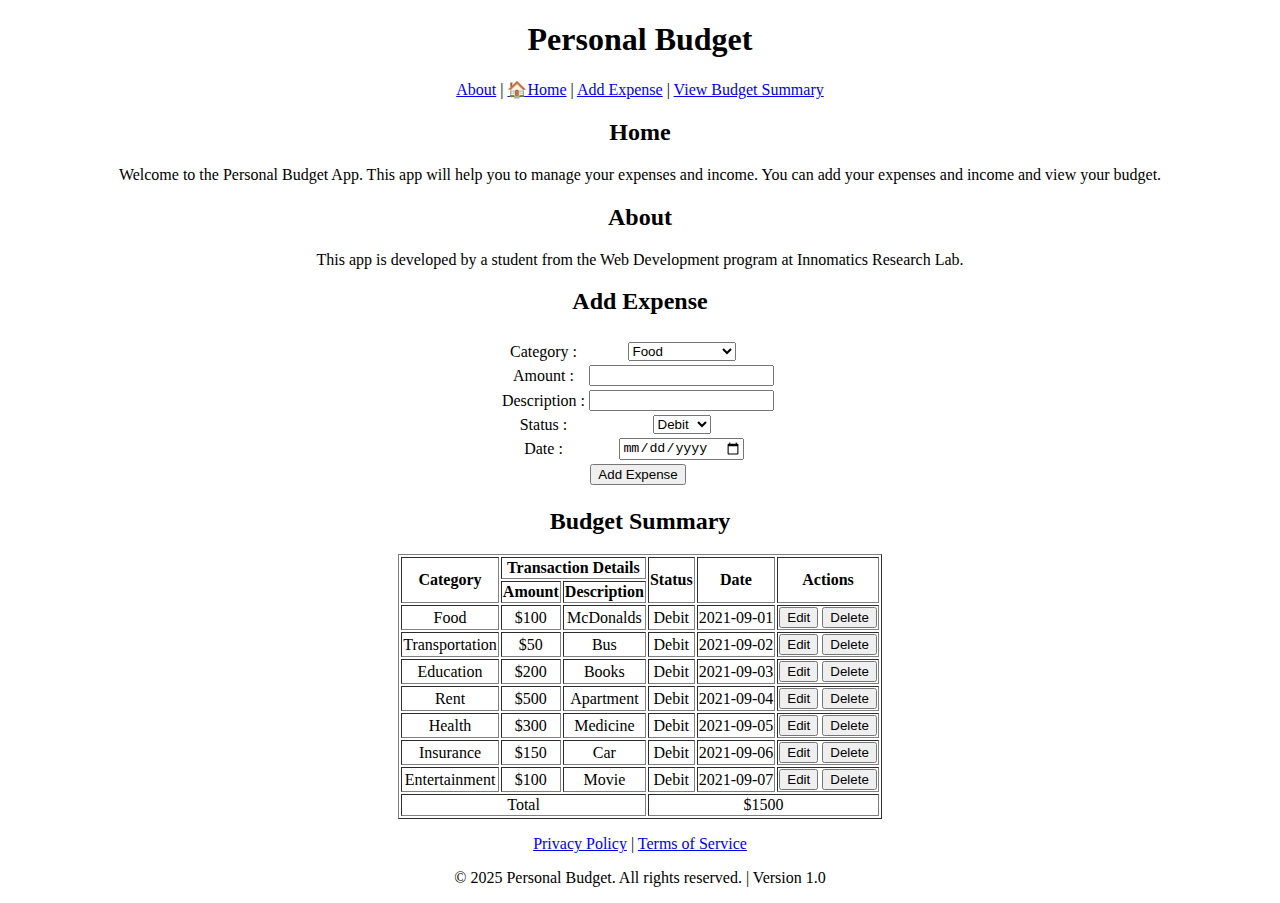
<file: Assignment1/index.html>
<!DOCTYPE html>
<html lang="en">

<head>
    <meta charset="UTF-8">
    <meta name="viewport" content="width=device-width, initial-scale=1.0">
    <title>Document</title>
</head>

<body align="center">
    <header>
        <h1>Personal Budget</h1>
        <a href="#about">About</a> |
        <a href="#home">🏠Home</a> |
        <a href="#Add Expense">Add Expense</a> |
        <a href="#Budget Summary">View Budget Summary</a>
    </header>
    <section id="home">
        <h2>Home</h2>
        <p>
            Welcome to the Personal Budget App. This app will help you to
            manage your expenses and income. You can add your expenses and
            income and view your budget.
        </p>
    </section>
    <section id="about">
        <h2>About</h2>
        <p>
            This app is developed by a student from the Web
            Development program at Innomatics Research Lab.
        </p>
    </section>
    <section id="Add Expense">
        <h2>Add Expense</h2>
        <form>
            <table align="center">
                <thead>
                    <tr></tr>
                    <tr></tr>
                </thead>
            <tbody>
                <tr>
                    <td>
                <lable for="category">Category : </lable>
                <td>
                <select name="category" id="category">
                    <option value="food">Food</option>
                    <option value="transportation">Transportation</option>
                    <option value="education">Education</option>
                    <option value="rent">Rent</option>
                    <option value="health">Health</option>
                    <option value="insurance">Insurance</option>
                    <option value="entertainment">Entertainment</option>
                    <option value="other">Other</option>
                </select>
                </td>
            </tr>
            <tr>
                <td>
                <label for="amount">Amount : </label>
                </td>
                <td>
                <input type="number" name="amount" id="amount">
                </td>
            </tr>
            <tr>
                <td>
                <labbel for="description">Description : </label>
                    </td>
                    <td>
                    <input type="text" name="description" id="description">
                    </td>
                    </tr>
            <tr>
                <td>
                <label for="status">Status : </label>
                </td>
                <td>
                <select name="status" id="status">
                    <option value="debit">Debit</option>
                    <option value="credit">Credit</option>
                </select>
                </td>
                </tr>
            <tr>
                <td>
                <label for="date">Date : </label>
                </td>
                <td>
                <input type="date" name="date" id="date">
                <td>
            </tr>
            <tr>
                <td colspan="2">
            <button type="submit">Add Expense</button>
            </td>
            </tr>
            </tbody>
            </table>
        </form>
    </section>
    <section id="Budget Summary">
        <h2>Budget Summary</h2>
        <table border="1" align="center">
            <thead>
                <tr>
                    <th rowspan="2">Category</th>
                    <th colspan="2">Transaction Details</th>
                    <th rowspan="2">Status</th>
                    <th rowspan="2">Date</th>
                    <th rowspan="2">Actions</th>
                </tr>
                <tr>
                    <th>Amount</th>
                    <th>Description</th>
                </tr>
            </thead>
            <tbody>
                <tr>
                    <td>Food</td>
                    <td>$100</td>
                    <td>McDonalds</td>
                    <td>Debit</td>
                    <td>2021-09-01</td>
                    <td>
                        <button>Edit</button>
                        <button>Delete</button>
                    </td>
                </tr>
                <tr>
                    <td>Transportation</td>
                    <td>$50</td>
                    <td>Bus</td>
                    <td>Debit</td>
                    <td>2021-09-02</td>
                    <td>
                        <button>Edit</button>
                        <button>Delete</button>
                    </td>
                </tr>
                <tr>
                    <td>Education</td>
                    <td>$200</td>
                    <td>Books</td>
                    <td>Debit</td>
                    <td>2021-09-03</td>
                    <td>
                        <button>Edit</button>
                        <button>Delete</button>
                    </td>
                </tr>
                <tr>
                    <td>Rent</td>
                    <td>$500</td>
                    <td>Apartment</td>
                    <td>Debit</td>
                    <td>2021-09-04</td>
                    <td>
                        <button>Edit</button>
                        <button>Delete</button>
                    </td>
                </tr>
                <tr>
                    <td>Health</td>
                    <td>$300</td>
                    <td>Medicine</td>
                    <td>Debit</td>
                    <td>2021-09-05</td>
                    <td>
                        <button>Edit</button>
                        <button>Delete</button>
                    </td>
                </tr>
                <tr>
                    <td>Insurance</td>
                    <td>$150</td>
                    <td>Car</td>
                    <td>Debit</td>
                    <td>2021-09-06</td>
                    <td>
                        <button>Edit</button>
                        <button>Delete</button>
                    </td>
                </tr>
                <tr>
                    <td>Entertainment</td>
                    <td>$100</td>
                    <td>Movie</td>
                    <td>Debit</td>
                    <td>2021-09-07</td>
                    <td>
                        <button>Edit</button>
                        <button>Delete</button>
                    </td>
                </tr>
                <tr>
                    <td colspan="3">Total</td>
                    <td colspan="3">$1500</td>
                </tr>
        </table>
        <footer>
            <p><a href="#">Privacy Policy</a> | <a href="#">Terms of
                    Service</a></p>
            <p>
                &copy; 2025 Personal Budget. All rights reserved. |
                Version 1.0
            </p>
</body>

</html>
</file>
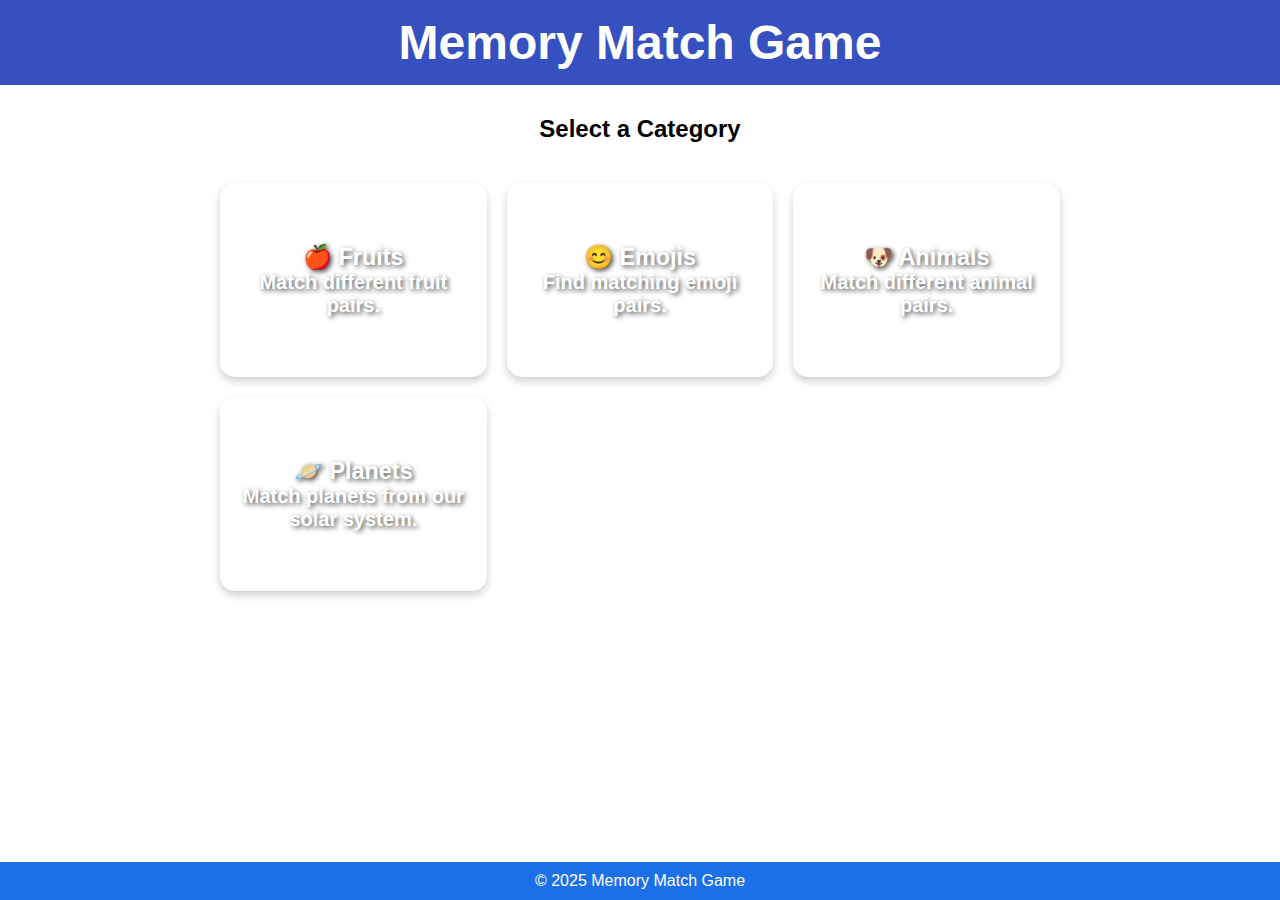
<file: Project2/index.html>
<!DOCTYPE html>
<html lang="en">
<head>
    <meta charset="UTF-8">
    <meta name="viewport" content="width=device-width, initial-scale=1.0">
    <title>Memory Match Game</title>
    <link rel="stylesheet" href="styles.css">
</head>
<body>

    <header>
        <h1>Memory Match Game</h1>
    </header>

    <!-- Category Selection -->
    <section id="category-selection">
        <h2>Select a Category</h2>
        <div id="category-grid">
            <div class="category" id="fruits" onclick="startGame('fruits')">
                <h3>🍎 Fruits</h3>
                <p>Match different fruit pairs.</p>
            </div>
            <div class="category" id="emojis" onclick="startGame('emojis')">
                <h3>😊 Emojis</h3>
                <p>Find matching emoji pairs.</p>
            </div>
            <div class="category" id="animals" onclick="startGame('animals')">
                <h3>🐶 Animals</h3>
                <p>Match different animal pairs.</p>
            </div>
            <div class="category" id="planets" onclick="startGame('planets')">
                <h3>🪐 Planets</h3>
                <p>Match planets from our solar system.</p>
            </div>
        </div>
    </section>

    <!-- Game Board -->
    <section id="game-container" style="display: none;">
        <h2 id="timer">Time Left: 30s</h2>
        <div id="board"></div>
    </section>

    <!-- Game Over Screen -->
    <section id="game-over" style="display: none;">
        <h2>Game Over!</h2>
        <p>Your Score: <span id="final-score">0</span></p>
        <p>High Score: <span id="high-score">0</span></p>
        <p>Do you want to play again?</p>
        <button onclick="restartGame(true)">Yes</button>
        <button onclick="restartGame(false)">No</button>
    </section>

    <footer>
        <p>&copy; 2025 Memory Match Game</p>
    </footer>

    <script src="scripts.js"></script>
</body>
</html>
</file>
<file: Project2/styles.css>
* {
    margin: 0;
    padding: 0;
    box-sizing: border-box;
    font-family: Arial, sans-serif;
    text-align: center;
}

body {
    background-image: url('https://store-images.s-microsoft.com/image/apps.54588.14090654178473619.aa2706f7-9244-4d37-b59f-3f87f7589476.6a5a6db1-70ba-4b57-a879-7f9264cd3a40?h=1280'); /* Replace with your image */
    background-size: cover;
    background-position: center;
    background-attachment: fixed;
    font-family: Arial, sans-serif;
    text-align: center;
    margin: 0;
    padding: 0;
}

/* Header */
header {
    background-color: #3650c0;
    color: white;
    padding: 15px;
    font-size: 24px;
}

/* Category Selection */
#category-selection {
    display: grid;
    grid-template-columns: 1fr; /* Single column for h2 */
    gap: 20px;
    padding: 30px;
    max-width: 900px;
    margin: auto;
}

#category-selection h2 {
    text-align: center;
    margin-bottom: 20px; /* Add some space below h2 */
}

#category-grid {
    display: grid;
    grid-template-columns: repeat(auto-fit, minmax(250px, 1fr)); /* Responsive grid */
    gap: 20px;
}

/* Category Buttons with Background Image */
.category {
    background-size: cover;
    background-position: center;
    color: white;
    font-size: 20px;
    font-weight: bold;
    padding: 60px 20px;
    border-radius: 15px;
    text-shadow: 2px 2px 5px rgba(0, 0, 0, 0.7);
    display: flex;
    flex-direction: column;
    justify-content: center;
    align-items: center;
    transition: transform 0.3s ease, opacity 0.3s ease;
    cursor: pointer;
    box-shadow: 0px 4px 8px rgba(0, 0, 0, 0.2);
}

/* Individual Category Background Images */
#fruits { background-image: url('https://m.media-amazon.com/images/I/51YXZs5VBQL.jpg'); }
#emojis { background-image: url('https://play-lh.googleusercontent.com/970RCUKXJs9RfjfoDCGhdq_9pQO80Wn2EwM-ZLS3hJ_p7UwNHIUQJf0OqxsyOie8_6I=w240-h480-rw'); } /* Replace with your image */
#animals { background-image: url('https://play-lh.googleusercontent.com/5lejxr6XyZljZLiOw-0vrG3jb9aeuyJvxu1fudeI85CvNCzaVyvQ9tgjR4gfoGsLHw'); } /* Replace with your image */
#planets { background-image: url('https://natashalh.com/wp-content/uploads/2020/04/planet-matching-cards.jpg'); } /* Replace with your image */

/* Hover Effect */
.category:hover {
    transform: scale(1.05);
    opacity: 0.9;
}

/* Game Over Box */
#game-over {
    background: rgba(255, 255, 255, 0.9);
    padding: 20px;
    border-radius: 10px;
    box-shadow: 0px 4px 10px rgba(0, 0, 0, 0.3);
    max-width: 400px;
    margin: 20px auto;
    display: none; /* Initially hidden */
}

/* Game Board */
#board {
    display: grid;
    grid-template-columns: repeat(4, 80px);
    grid-gap: 8px;
    justify-content: center;
    padding: 20px;
}

.card {
    width: 80px;
    height: 80px;
    background-color: #007bff;
    color: white;
    display: flex;
    align-items: center;
    justify-content: center;
    font-size: 24px;
    border-radius: 5px;
    cursor: pointer;
    transition: 0.3s;
}

.card.flipped {
    background-color: white;
    color: black;
}

/* Game Over Section */
#game-over {
    background-color: white;
    padding: 20px;
    border-radius: 10px;
    width: 300px;
    margin: 20px auto;
    box-shadow: 0px 0px 10px gray;
}

/* Footer */
footer {
    margin-top: 20px;
    background-color: #1b70e7;
    color: white;
    padding: 10px;
    position: fixed;
    bottom: 0;
    width: 100%;
}
</file>
